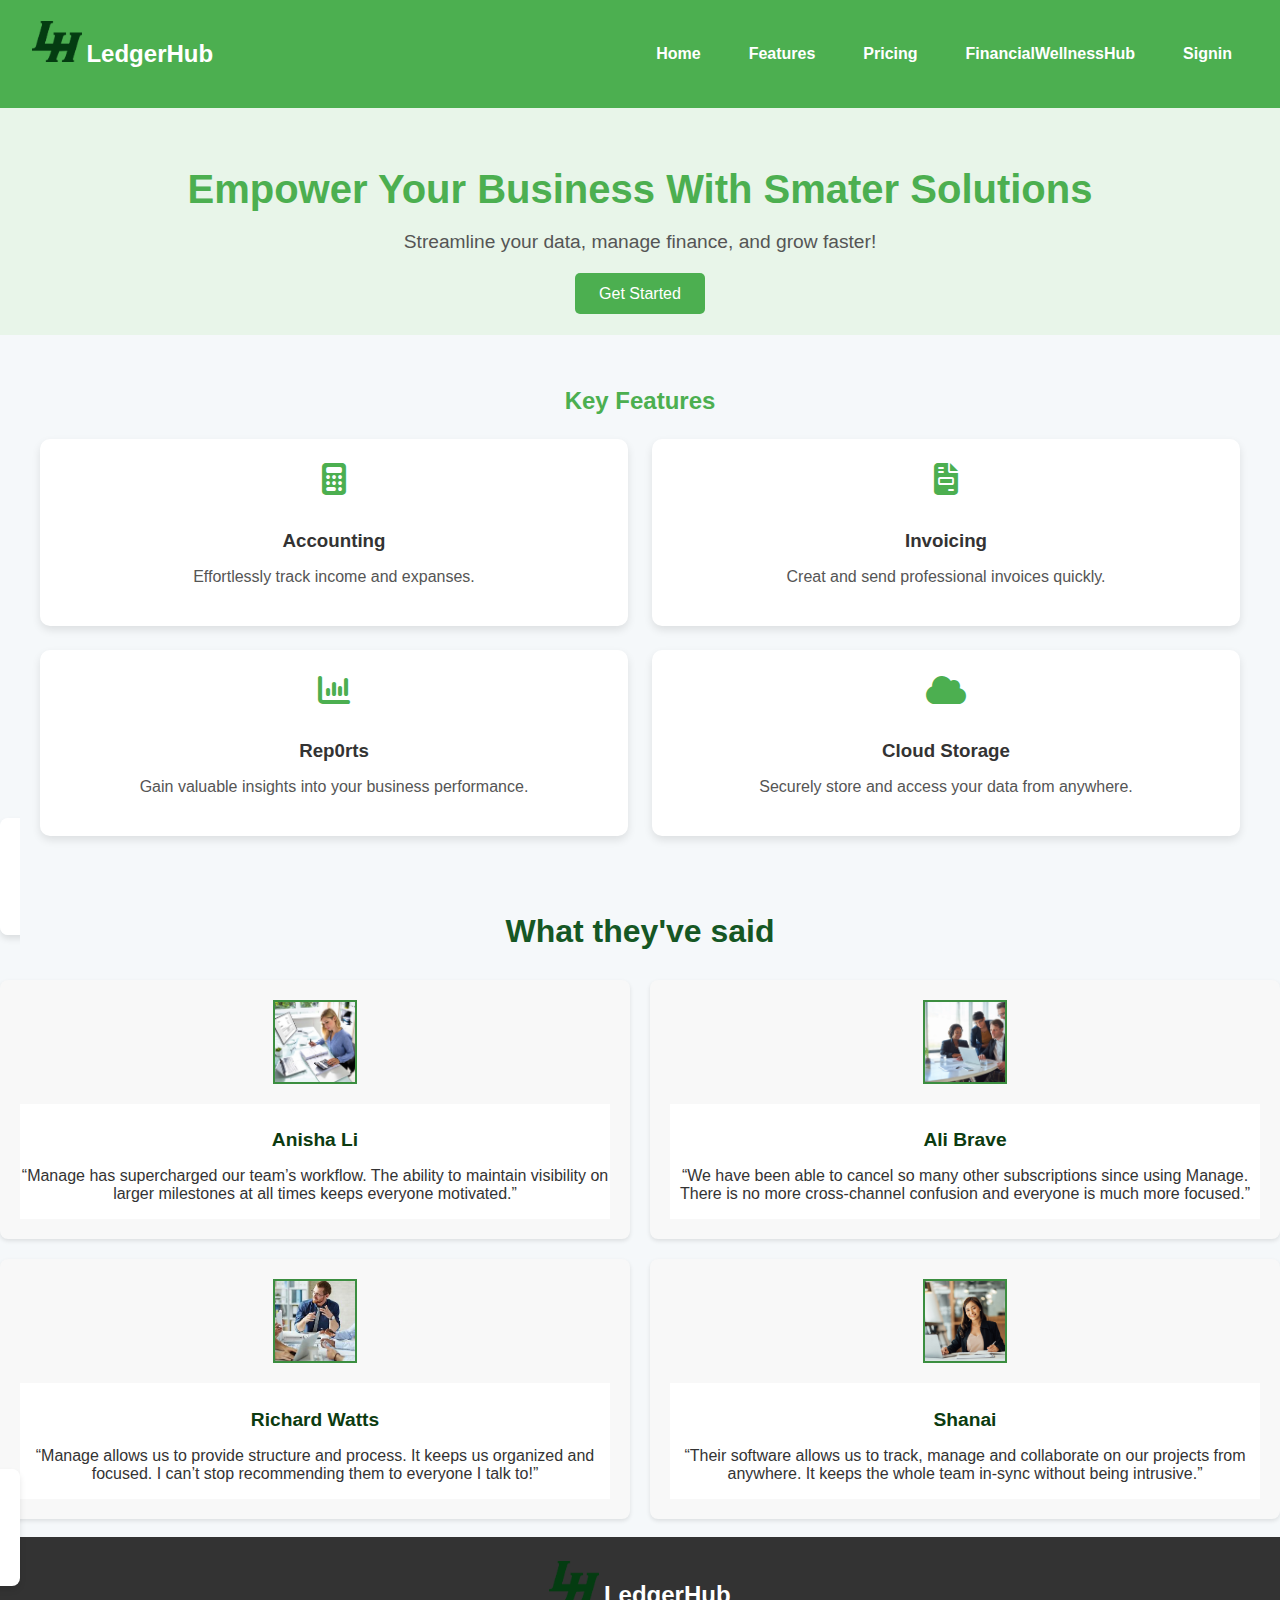
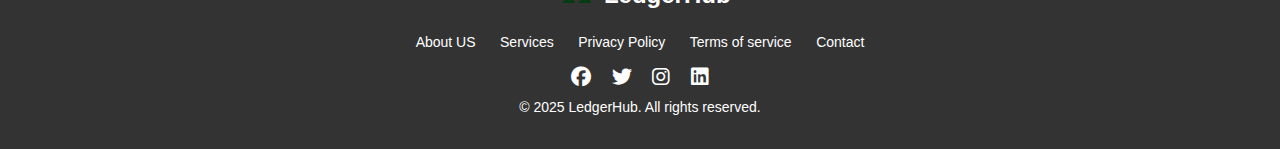
<file: Ledger-Hub/index.html>
<!DOCTYPE html>
<html lang="en">
<head>
    <meta charset="UTF-8">
    <meta name="viewport" content="width=device-width, initial-scale=1.0">
    <title>LedgerHub/home</title>
    <link rel="stylesheet" href="https://cdnjs.cloudflare.com/ajax/libs/font-awesome/6.7.2/css/all.min.css" integrity="sha512-Evv84Mr4kqVGRNSgIGL/F/aIDqQb7xQ2vcrdIwxfjThSH8CSR7PBEakCr51Ck+w+/U6swU2Im1vVX0SVk9ABhg==" crossorigin="anonymous" referrerpolicy="no-referrer" />
<link rel="stylesheet" href="style.css">
</head>
<body>
    <header>
        <div class="logo">
            <img src="images-Hub/logo.png">
           <a href="features.html"><h3 class="logo-tag">LedgerHub</h3></a> 
        </div>
        <nav>
            <ul>
                <li><a href="#">Home </a></li>
                <li><a href="features.html">Features</a></li>
                <li><a href="pricing.html">Pricing</a></li>
                
                <li><a href="financial_wellness_hub.html">FinancialWellnessHub</a></li>
                <li><a href="signin.html">Signin</a></li>
            </ul>
        </nav>
    </header>
    <section class="top">
    <h1>Empower Your Business With Smater Solutions</h1>
    <p>Streamline your data, manage finance, and grow faster!</p>
    <a href="#">Get Started</a>
    </section>
    <section class="feature-section">
        <h2>Key Features</h2>
    <div class="feature-cards">

        <div class="card">
            <a href="features.html"><i class="fa-solid fa-calculator"></i></a>
            <h3>Accounting</h3>
            <p>Effortlessly track income and expanses.</p>
        </div>

        <div class="card">
            <a href="features.html"><i class="fa-solid fa-file-invoice"></i></a>
            <h3>Invoicing</h3>
            <p>Creat and send professional invoices quickly.</p>
        </div>

        <div class="card">
           <a href="features.html"><i class="fa-solid fa-chart-column"></i></a> 
            <h3>Rep0rts</h3>
            <p>Gain valuable insights into your business performance.</p>
        </div>

        <div class="card">
            <a href="#"><i  class="fa-solid fa-cloud"></i></a>
            <h3>Cloud Storage</h3>
            <p>Securely store and access your data from anywhere.</p>
        </div>
    </div>
</section>

<secton class="testimonials">
<h2 class="testimonials-head">What they've said</h2> 
<div class="testimonial-container">
    <div class="testimonial-item">
        <img src="images-Hub/hub-img-1.webp" alt="user-image" class="test-img"/>
        <div class="testimonial-card">
            <h4 class="name">Anisha Li</h4>
            <p class="testimonial-paragraph"> “Manage has supercharged our team’s workflow. The ability to
                maintain visibility on larger milestones at all times keeps
                everyone motivated.”</p>
        </div>
    </div>

<div class="testimonial-item">
    <img src="images-Hub/hub-img-2.webp" alt="user-image" class="test-img"/>
    <div class="testimonial-card">
        <h4 class="name">Ali Brave</h4>
        <p class="testimonial-paragraph"> “We have been able to cancel so many other subscriptions since
            using Manage. There is no more cross-channel confusion and
            everyone is much more focused.”</p>
    </div>
</div>

<div class="testimonial-item">
    <img src="images-Hub/hub-img-3.jpeg" alt="user-image" class="test-img"/>
    <div class="testimonial-card">
        <h4 class="name">Richard Watts</h4>
        <p class="testimonial-paragraph"> “Manage allows us to provide structure and process. It keeps us
            organized and focused. I can’t stop recommending them to
            everyone I talk to!”</p>
    </div>
</div>

<div class="testimonial-item">
    <img src="images-Hub/hub-img-4.jpg" alt="user-image" class="test-img"/>
    <div class="testimonial-card">
    <h4 class="name">Shanai</h4>
    <p class="testimonial-paragraph"> “Their software allows us to track, manage and collaborate on
        our projects from anywhere. It keeps the whole team in-sync
        without being intrusive.”</p>
    </div>
</div>


</div>   
</secton>

<footer>
    <div class="logo">
        <img src="images-Hub/logo.png">
       <a href="index.html"><h3 class="logo-tag">LedgerHub</h3></a> 
    </div>
    <div class="footer-container">
        <div class="footer-links">
            <a href="">About US</a>
            <a href="">Services</a>
            <a href="">Privacy Policy</a>
            <a href="">Terms of service</a>
            <a href="">Contact</a>
        </div>
        <div class="footer-icon">
           <a> <i class="fa-brands fa-facebook"></i></a>
           <a>  <i class="fa-brands fa-twitter"></i></a>
            <a>  <i class="fa-brands fa-instagram"></i></a>
                <a>  <i class="fa-brands fa-linkedin"></i></a>
        </div>
        <p>&copy; 2025 LedgerHub. All rights reserved.</p>
    </div>
</footer>
</body>
</html>
</file>
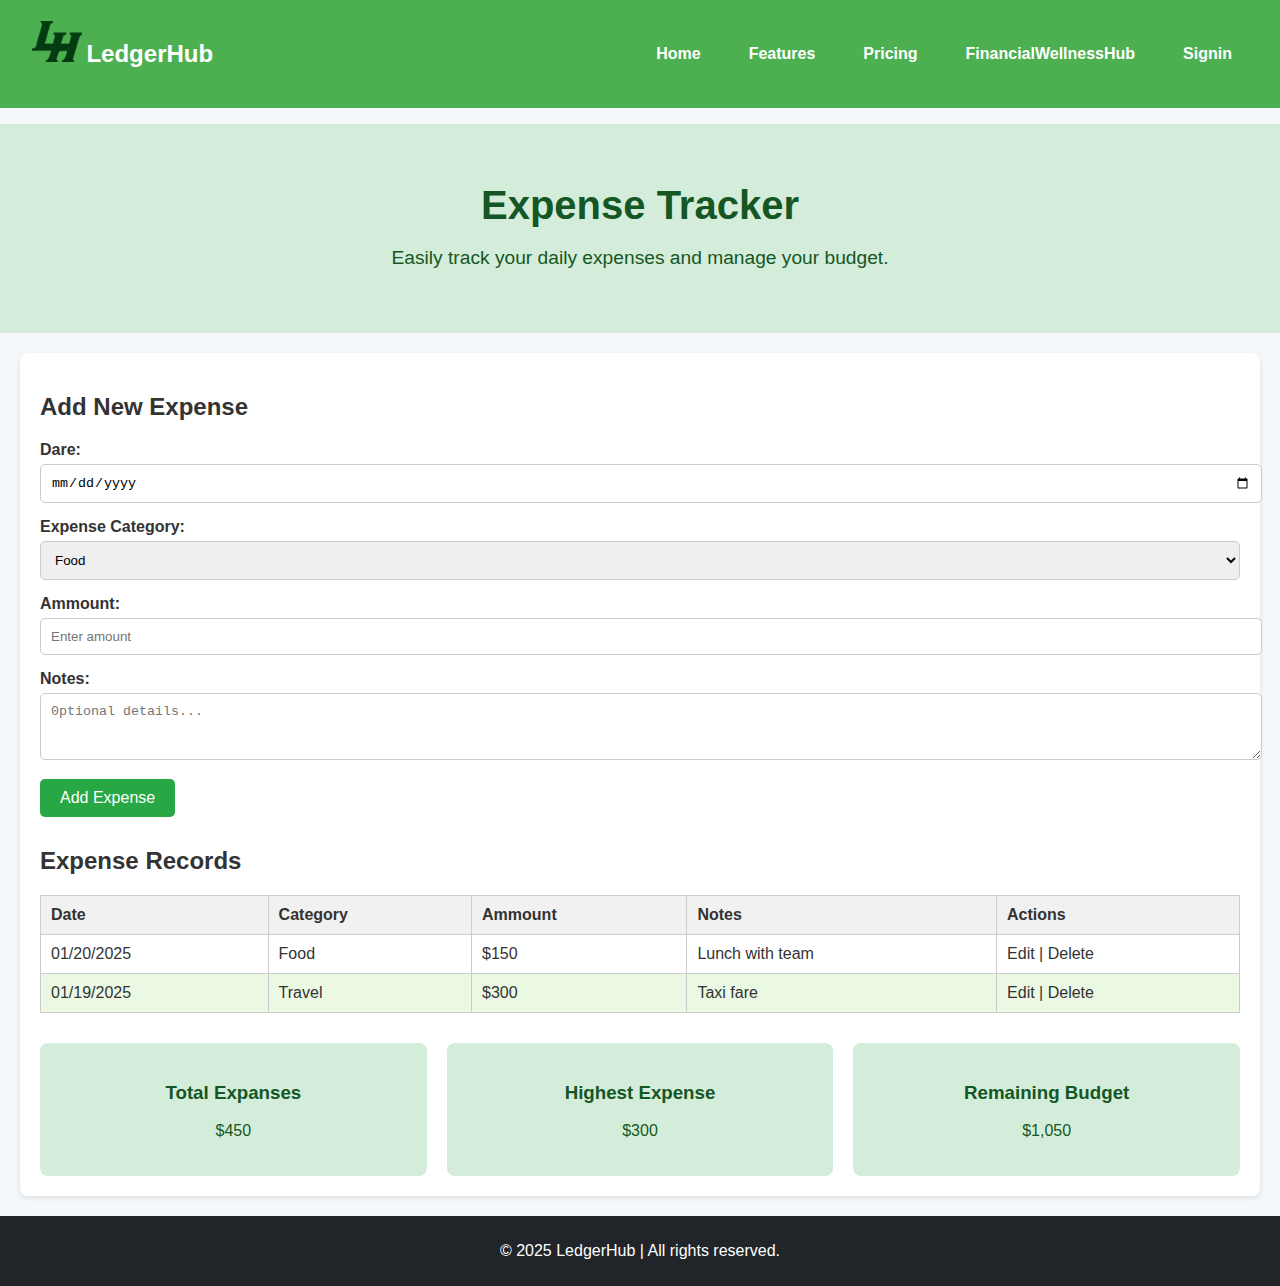
<file: Ledger-Hub/expense_tracker.html>
<!DOCTYPE html>
<html lang="en">
<head>
    <meta charset="UTF-8">
    <meta name="viewport" content="width=device-width, initial-scale=1.0">
    <title>Expense Tracker</title>
    <link rel="stylesheet" href="style.css">
</head>
<body>
    <header>
        <div class="logo">
            <img src="images-Hub/logo.png">
           <a href="index.html"><h3 class="logo-tag">LedgerHub</h3></a> 
        </div>
        <nav>
            <ul>
                <li><a href="index.html">Home </a></li>
                <li><a href="features.html">Features</a></li>
                <li><a href="pricing.html">Pricing</a></li>
                <li><a href="financial_wellness_hub.html">FinancialWellnessHub</a></li>
                <li><a href="signin.html">Signin</a></li>
                
            </ul>
        </nav>
    </header>
    <section class="expense" >
        <h1>Expense Tracker</h1>
        <p>Easily track your daily expenses and manage your budget.</p>
    </section>
    <div class="expense-container">

<div class="form-section">
    <h2>Add New Expense</h2>
    <form>
        <label for="date">Dare:</label>
        <input type="date" id="date" name="date" required>
        <label for="category">Expense Category:</label>
        <select id="category" name="category">
            <option value="food">Food</option>
            <option value="travel">Travel</option>
            <option value="utilities">Utilities</option>
            <option value="other">Other</option>
         </select>
         <label for="amount">Ammount:</label>
         <input type="number" id="amount" name="amount" placeholder="Enter amount" required>
         <label for="notes">Notes:</label>
         <textarea id="notes" name="notes" rows="3" placeholder="0ptional details..."></textarea>
         <button type="button">Add Expense</button>
    </form>
</div>
<!-- table -->
 <h2 class="table-head">Expense Records</h2>
 <table>
 <thead>
    <tr>
        <th>Date</th>
        <th>Category</th>
        <th>Ammount</th>
        <th>Notes</th>
        <th>Actions</th>
    </tr>
 </thead>
 <tbody>
    <tr>
        <td>01/20/2025</td>
        <td>Food</td>
        <td>$150</td>
        <td>Lunch with team</td>
        <td>Edit | Delete</td>
    </tr>
    <tr class="table-tr">
        <td>01/19/2025</td>
        <td>Travel</td>
        <td>$300</td>
        <td>Taxi fare</td>
        <td>Edit | Delete</td>
    </tr>
 </tbody>
</table>
<div class="totals">
    <div class="total-card">
        <h3>Total Expanses</h3>
        <p>$450</p>
    </div>
    <div class="total-card">
        <h3>Highest Expense</h3>
        <p>$300</p>
    </div>
    <div class="total-card">
        <h3>Remaining Budget</h3>
        <p>$1,050</p>
    </div>
</div>
    </div>
    <footer class="expense-footer">
        <p>&copy; 2025 LedgerHub | All rights reserved.</p>
    </footer>
</body>
</html>
</file>
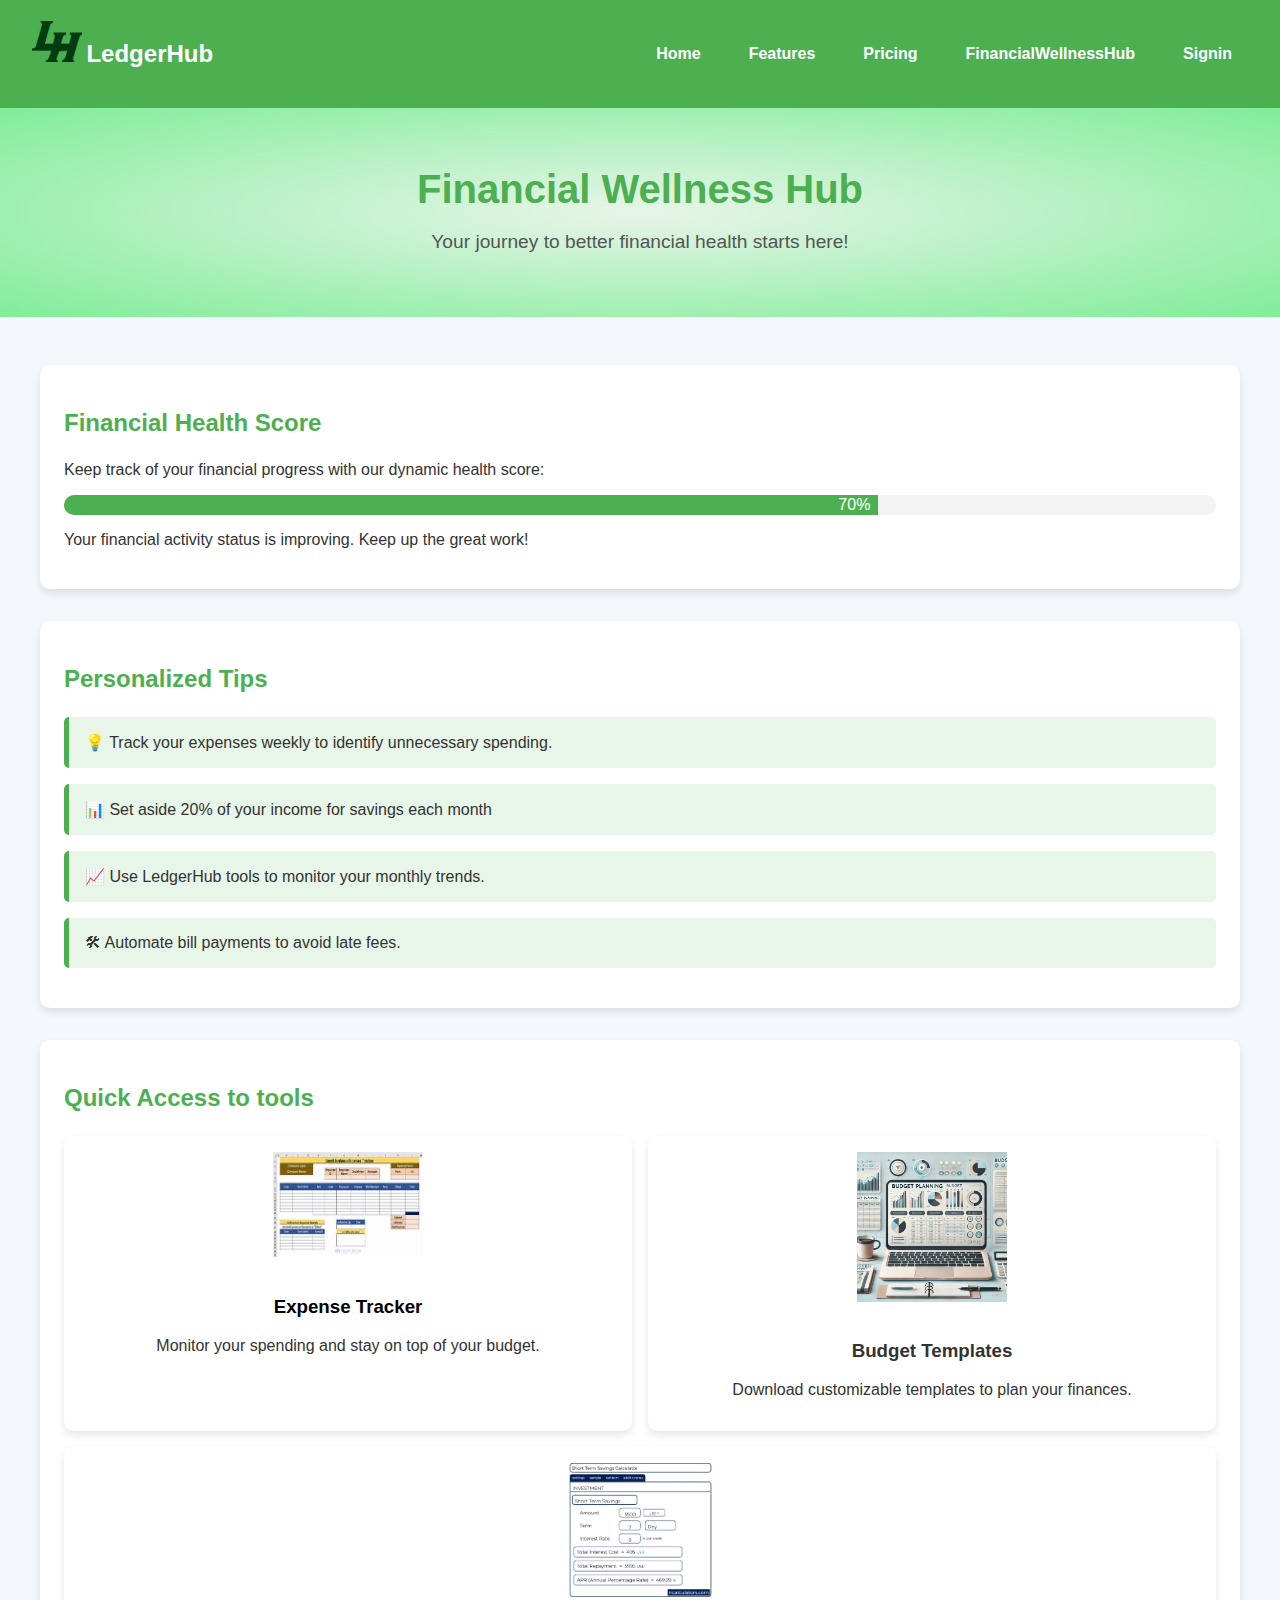
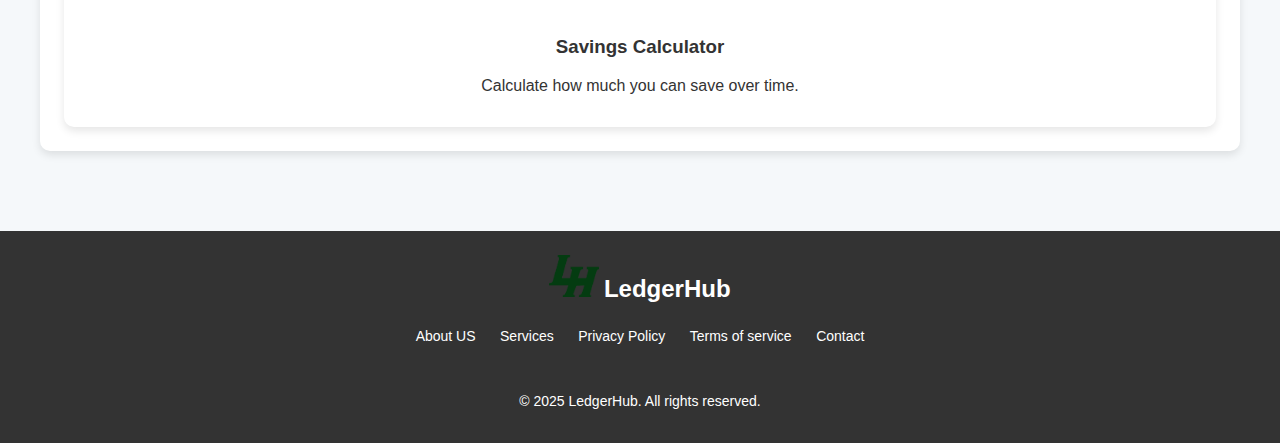
<file: Ledger-Hub/financial_wellness_hub.html>
<!DOCTYPE html>
<html lang="en">
<head>
    <meta charset="UTF-8">
    <meta name="viewport" content="width=device-width, initial-scale=1.0">
    <title>Financial Wellness Hub</title>
    <link rel="stylesheet" href="style.css">
</head>
<body>
    <header>
        <div class="logo">
            <img src="images-Hub/logo.png">
           <a href="index.html"><h3 class="logo-tag">LedgerHub</h3></a> 
        </div>
        <nav>
            <ul>
                <li><a href="index.html">Home </a></li>
                <li><a href="features.html">Features</a></li>
                <li><a href="pricing.html">Pricing</a></li>
               
                <li><a href="financial_wellness_hub.html">FinancialWellnessHub</a></li>
                <li><a href="signin.html">Signin</a></li>
            </ul>
        </nav>
    </header>
    <section class="top gradient" >
        <h1>Financial Wellness Hub</h1>
        <p>Your journey to better financial health starts here!</p>
    </section>
    <div class="main-container">

<div class="financial-card">
    <h2 class="financial-head">Financial Health Score</h2>
    <p class="financial-para">Keep track of your financial progress with our dynamic health score:</p>
    <div class="percentage-container">
        <div class="percentage-bar">
            <span>70%</span>
        </div>
    </div>
    <p class="financial-para">Your financial activity status is improving. Keep up the great work!</p>
</div>

<div class="financial-card">
   <h2 class="financial-head">Personalized Tips</h2> 
   <div class="financial-tips">
    <div class="tip">💡 Track your expenses weekly to identify unnecessary spending.</div>
    <div class="tip">📊 Set aside 20% of your income for savings each month</div>
    <div class="tip">📈 Use LedgerHub tools to monitor your monthly trends.</div>
    <div class="tip">🛠 Automate bill payments to avoid late fees.</div>
   </div>
</div>

<div class="financial-card-tools">
    <h2 class="financial-head">Quick Access to tools</h2>
    <div class="financial-tools">
        <!-- div 1 -->
        <div class="tool">
            <img src="images-Hub/expense-tracker-hub.jpeg" alt="expanse tracker"/>
           <h3 class="tool-head"><a href="expense_tracker.html">Expense Tracker</a></h3>
           <p>Monitor your spending and stay on top of your budget.</p>
       </div>
        <!-- div 2 -->
        <div class="tool">
            <img src="images-Hub/budget-hub.webp" alt="Budget Template"/>
            <h3 class="tool-head">Budget Templates</h3>
            <p>Download customizable templates to plan your finances.</p>
        </div>
        <!-- div 3 -->
        <div class="tool">
            <img src="images-Hub/savings-calculator-hub.webp" alt="saving calculator"/>
            <h3 class="tool-head">Savings Calculator</h3>
            <p>Calculate how much you can save over time.</p>
        </div>
    </div>
</div>

    </div>

    <footer>
        <div class="logo">
            <img src="images-Hub/logo.png">
           <a href="index.html"><h3 class="logo-tag">LedgerHub</h3></a> 
        </div>
        <div class="footer-container">
            <div class="footer-links">
                <a href="">About US</a>
                <a href="">Services</a>
                <a href="">Privacy Policy</a>
                <a href="">Terms of service</a>
                <a href="">Contact</a>
            </div>
            <div class="footer-icon">
               <a> <i class="fa-brands fa-facebook"></i></a>
               <a>  <i class="fa-brands fa-twitter"></i></a>
                <a>  <i class="fa-brands fa-instagram"></i></a>
                    <a>  <i class="fa-brands fa-linkedin"></i></a>
            </div>
            <p>&copy; 2025 LedgerHub. All rights reserved.</p>
        </div>
    </footer>
</body>
</html>
</file>
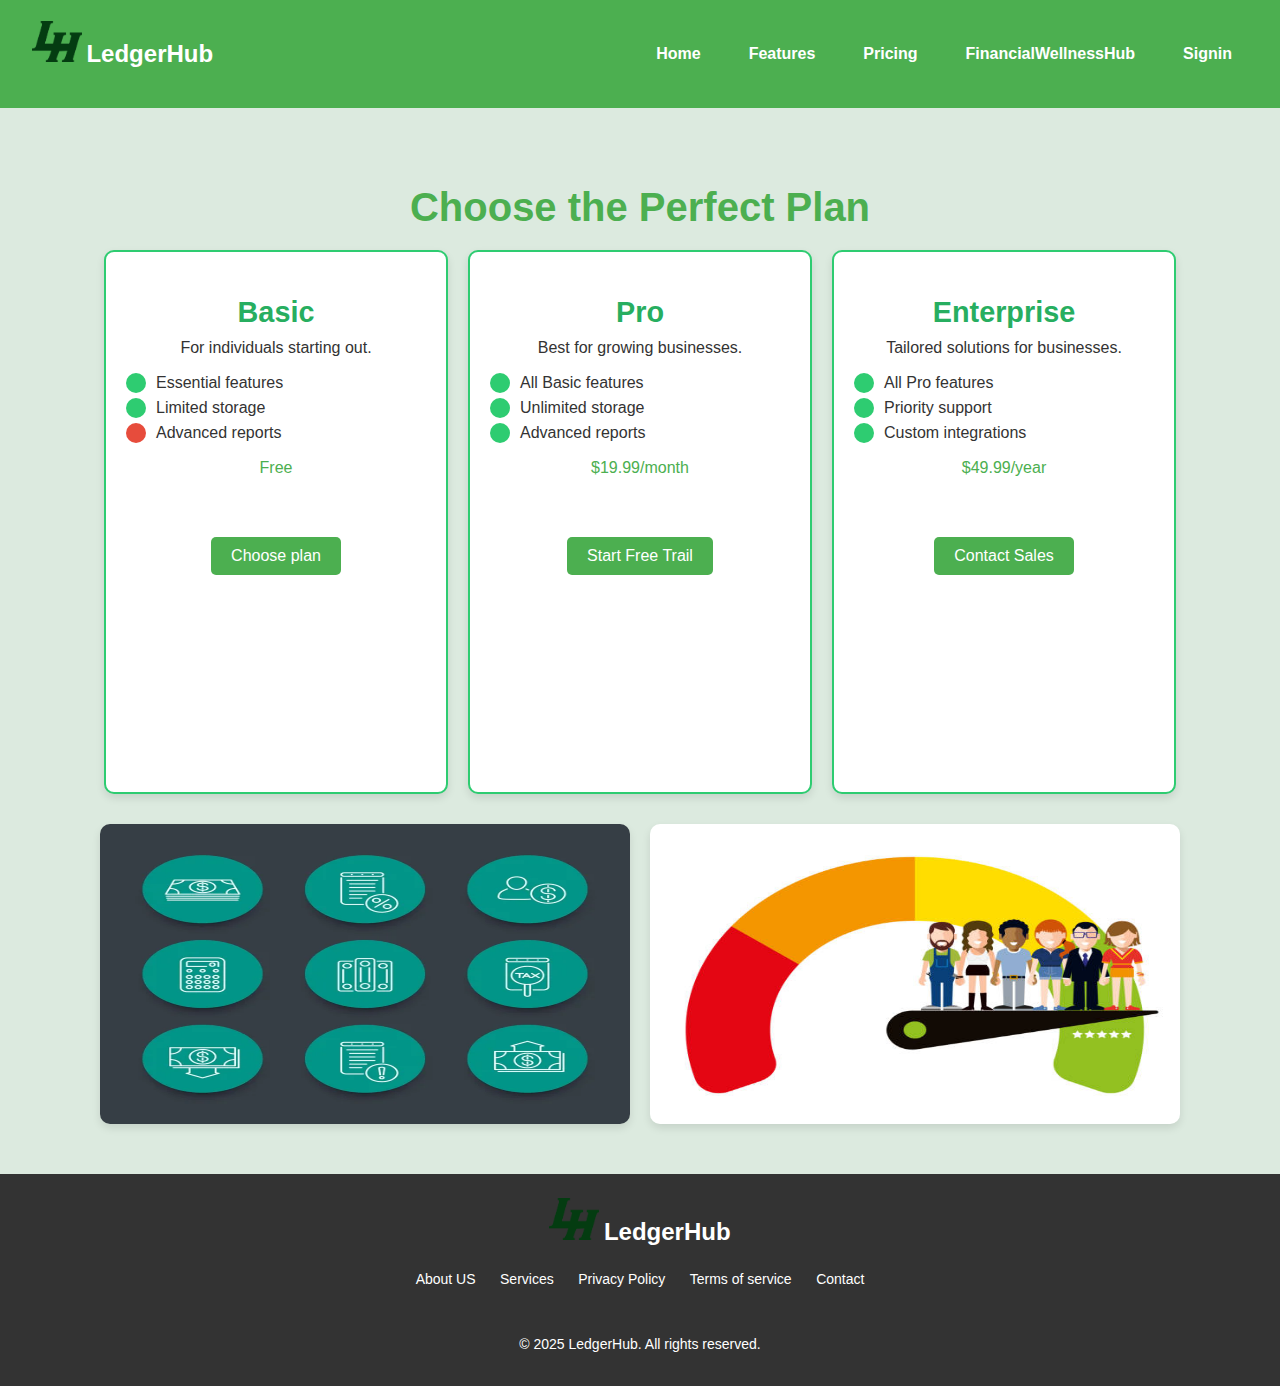
<file: Ledger-Hub/pricing.html>
<!DOCTYPE html>
<html lang="en">
<head>
    <meta charset="UTF-8">
    <meta name="viewport" content="width=device-width, initial-scale=1.0">
    <title>Pricing/LedgerHub</title>
    <link rel="stylesheet" href="style.css">
</head>
<body>
    <header>
        <div class="logo">
            <img src="images-Hub/logo.png">
           <a href="index.html"><h3 class="logo-tag">LedgerHub</h3></a> 
        </div>
        <nav>
            <ul>
                <li><a href="index.html">Home </a></li>
                <li><a href="features.html">Features</a></li>
                <li><a href="pricing.html">Pricing</a></li>
                <li><a href="financial_wellness_hub.html">FinancialWellnessHub</a></li>
                <li><a href="signin.html">Signin</a></li>
                
            </ul>
        </nav>
    </header>
  <section class="pricing-section">
    <h1>Choose the Perfect Plan</h1>
    
     <div class="pricing-cards-main">

        <div class="pricing-card">
        <h2>Basic</h2>
        <p>For individuals starting out.</p>
        <ul>
            <li><span class="circle"></span>Essential features</li>
            <li><span class="circle"></span>Limited storage</li>
            <li><span class="circle-non"></span>Advanced reports</li>
        </ul>
        <p class="price">Free</p>
        <button>Choose plan</button>
     </div>
      
<div class="pricing-card">
    <h2>Pro</h2>
    <p>Best for growing businesses.</p>
    <ul>
        <li><span class="circle"></span>All Basic features</li>
        <li><span class="circle"></span>Unlimited storage</li>
        <li><span class="circle"></span>Advanced reports</li>
    </ul>
    <p class="price">$19.99/month</p>
    <button>Start Free Trail</button>
</div>
<div class="pricing-card">
    <h2>Enterprise</h2>
    <p>Tailored solutions for businesses.</p>
    <ul>
        <li><span class="circle"></span>All Pro features</li>
        <li><span class="circle"></span>Priority support</li>
        <li><span class="circle"></span>Custom integrations</li>
    </ul>
    <p class="price">$49.99/year</p>
    <button>Contact Sales</button>
</div>
</div>

<div class="illustration">
    <img src="images-Hub/tool-illustration.jpg" alt="Business tools illustration">
    <img src="images-Hub/happy-customer.jpg" alt="Happy customer illustration">
</div>
  </section> 
  <footer>
    <div class="logo">
        <img src="images-Hub/logo.png">
       <a href="index.html"><h3 class="logo-tag">LedgerHub</h3></a> 
    </div>
    <div class="footer-container">
        <div class="footer-links">
            <a href="">About US</a>
            <a href="">Services</a>
            <a href="">Privacy Policy</a>
            <a href="">Terms of service</a>
            <a href="">Contact</a>
        </div>
        <div class="footer-icon">
           <a> <i class="fa-brands fa-facebook"></i></a>
           <a>  <i class="fa-brands fa-twitter"></i></a>
            <a>  <i class="fa-brands fa-instagram"></i></a>
                <a>  <i class="fa-brands fa-linkedin"></i></a>
        </div>
        <p>&copy; 2025 LedgerHub. All rights reserved.</p>
    </div>
</footer> 
</body>
</html>
</file>
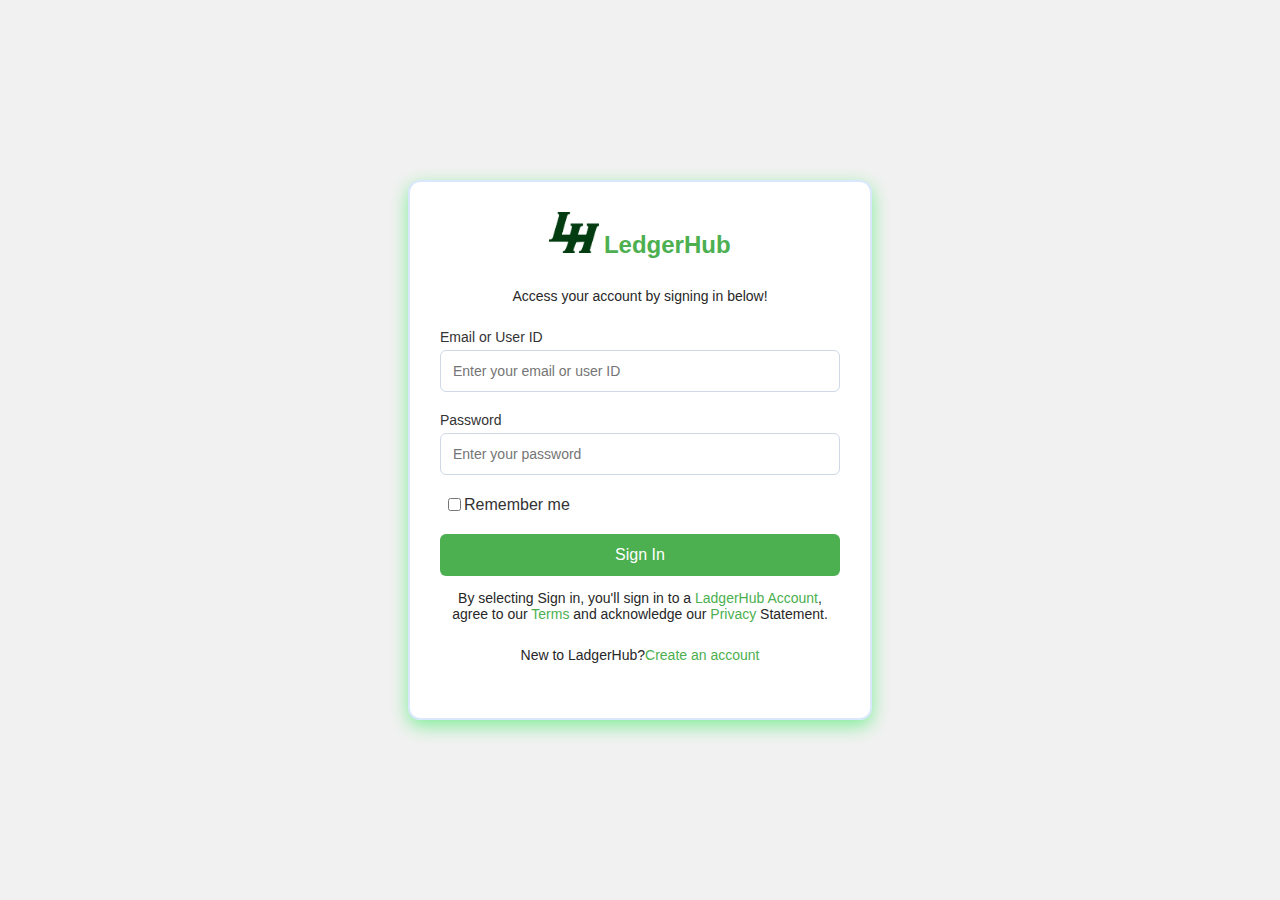
<file: Ledger-Hub/signin.html>
<!DOCTYPE html>
<html lang="en">
<head>
    <meta charset="UTF-8">
    <meta name="viewport" content="width=device-width, initial-scale=1.0">
    <title>Sign In/LedgerHub</title>
    <link rel="stylesheet" href="style.css">
</head>
<body class="signin-main">
   <div class="signin-body">
    <div class="signin-logo">
        <img src="images-Hub/logo.png">
       <a href="index.html"><h1>LedgerHub</h3></a> 
       <p>Access your account by signing in below!</p>
    </div>
       <form>
        <div class="form-div">
            <label for="email">Email or User ID</label>
            <input type="email" id="email" placeholder="Enter your email or user ID" required>
        </div>
        <div class="form-div">
            <label for="password">Password</label>
            <input type="password" id="password" placeholder="Enter your password" required>
        </div>
        <div class="form-remem">
            <input type="checkbox" id="remember-me">
            <label for="remember-me">Remember me</label>
        </div>
        <button type="submit" class="button">Sign In</button>
       </form>
<div class="form-para">
    <p>By selecting Sign in, you'll sign in to a <a href="" >LadgerHub Account</a>, agree to our <a href="">Terms</a> and acknowledge our <a href="">Privacy</a> Statement.</p>
    <p>New to LadgerHub?<a href="#">Create an account</a></p>
</div>

    
   </div> 
</body>
</html>
</file>
<file: Ledger-Hub/style.css>
body {
    font-family: Arial, sans-serif;
    margin: 0;
    padding: 0;
    background-color: #f5f8fa;
    color: #333;
}
header{
    background-color: #4cAF50;
    color: white;
    padding: 1rem 2rem;
    display: flex;
    align-items: center;
    justify-content: space-between;
    
}
.logo img{
    width: 50px;
    /* display: flex; */
}
.logo-tag{
    display: inline-block;
    font-size: 1.5rem;
    color: white;
}
.logo-tag a{
    text-decoration: none;
    color: white;
}
.logo-tag:hover{
    color: #eaf8e4;
}
nav ul {
    list-style: none;
    padding: 0;
    margin: 0;
    display: flex;
    gap: 1rem;
    flex-wrap: wrap;
}
nav ul li{
    display: inline;
}
nav ul li a { 
    color: white;
    text-decoration: none;
    font-weight: bold;
    padding: 0.5rem 1rem;
    border-radius: 5px;
    transition: background 0.3s;
}
nav ul li a:hover{
    background: #3b8e40;
}
.top{
    text-align: center;
    background: #e8f5e9;
    padding: 2rem 1rem;
}
.gradient {
    background-image: radial-gradient(#e8f5e9, #80ed99);
}

.top h1{
    color: #4cAF50;
    font-size: 2.5rem;
    margin-bottom: 1rem;
}
.top p{
    font-size: 1.2rem;
    margin-bottom: 2rem;
    color: #555;
}
.top a{
    background: #4cAF50;
    color: white;
    padding: 0.75rem 1.5rem;
    border: none;
    border-radius: 5px;
    font-size: 1rem;
    text-decoration: none;
    cursor: pointer;
    transition: background 0.3s;
}
.top a:hover {
    background: #3b8e40;
}
.feature-section {
    padding: 2rem 1rem;
    text-align: center;
}
.feature-section h2 {
    color: #4cAF50;
    margin-bottom: 1.5rem;
}
.feature-cards {
    display: grid;
    grid-template-columns: repeat(2, minmax(250px, 1fr));
    gap: 1.5rem;
    max-width: 1200px;
    margin: 0 auto;
}
.card {
    background: white;
    box-shadow: 0 4px 8px rgba(0, 0, 0, 0.1);
    border-radius: 10px;
    padding: 1.5rem;
    text-align: center;
    transition: transform 0.2s;
}
.card:hover {
    transform: translateY(-5px);
}
.card i {
    font-size: 2rem;
    color: #4cAF50;
    margin-bottom: 1rem;
}
.card i:hover{
    color: #3b8e40;
}
.card h3{
    margin-bottom: 0.5rem;
    color: #333;
}
.card p{
    color: #555;
}
.test-img {
    max-width: 100%;
}
@media(max-width: 768px){
    .feature-cards{
        grid-template-columns: 1fr;
    }
}
.testimonials {
    padding: 50px 20px;
   text-align: center;
   background-color: #ffffff;
   box-shadow: 0 4px 6px rgba(0, 0, 0, 0.1);
   border-radius: 8px;
   max-width: 1200px;
   margin: 20px auto;
}
.testimonials-head {
    font-size: 2rem;
    margin-bottom: 30px;
    color: #155724;
}
.testimonial-container {
   display: grid;
   grid-template-columns: repeat(2, minmax(250px, 1fr));
   gap: 20px;
    
}
.testimonial-item{
    display: flex;
    flex-direction: column;
    align-items: center;
   background-color: #f8f8f8;
   border-radius: 8px;
   padding: 20px;
   box-shadow: 0 2px 4px rgba(0, 0, 0, 0.1);
   transition: transform 0.3s;
}
.testimonial-item:hover {
    transform: scale(1.05);
}
   
.test-img{
    width: 80px;
    height: 80px;
    border: 2px solid #3b8e40;
    object-fit: cover;
    margin-bottom: 20px;
    
}
.testimonial-card{
    background: white;
    /* text-align: center; */
}
.name {
    font-size: 1.2rem;
    font-weight: bold;
    margin-bottom: 10px;
    color: #0c3b10;
}
.testimonial-peragraph{
    font-size: 0.95rem;
    /* text-align: center; */
    line-height: 1.6rem;
    padding: 1rem 0;
    color: #666;
}
@media(max-width: 768px){
    .testimonial-container{
      grid-template-columns: 1fr;  
    }
}
@media(max-width: 768px){
    header{
        flex-wrap: wrap;

    }
}

footer{
    background-color: #333;
    color: white;
    padding: 20px 0;
    text-align: center;
}
.footer-container{
width: 90%;
max-width: 1200px;
margin: auto;

}
.footer-links{
    margin-bottom: 15px;
}
.footer-links a{
    color: white;
    text-decoration: none;
    margin: 0 10px;
    font-size: 14px;
}
.footer-links a:hover {
    color: #28a745;
}
.footer-container p{
    font-size: 14px;
    margin-top: 10px;
}
.footer-icon a{
    color: white;
    margin: 0 8px;
    font-size: 20px;
    text-decoration: none;
}

.footer-icon a:hover{
    color: #28a745;
}


/* financial-wellness-hub  page*/
.main-container{
    max-width: 1200px;
    margin: 2rem auto;
    padding: 1rem;
    /* background: #80ed99; */
}
.financial-card{
    background: white;
    box-shadow: 0 4px 8px rgba(0, 0, 0, 0.1);
    border-radius: 10px;
    margin-bottom: 2rem;
    padding: 1.5rem;
    transition: transform 0.2s;
}
.financial-card:hover{
    transform: translate(-5px);
}
.financial-head{
    color: #4cAF50;
    margin-bottom: 1em;
}
.percentage-container{
    margin: 1rem 0;
}
.percentage-bar{
    background: #f3f3f3;
    border-radius: 10px;
    overflow: hidden;
    position: relative;
    height: 20px;
}
.percentage-bar span{
    display: block;
    height: 100%;
    width: 70%;
    background-color: #4cAF50;
    text-align: right;
    line-height: 20px;
    color: white;
    padding-right: 0.5rem;
}
.financial-tips{
    /* display: flex; */
    flex-wrap: wrap;
    gap: 1rem;
}
.tip{
    background: #e8f5e9;
    border-left: 5px solid #4cAF50;
    padding: 1rem;
    border-radius: 5px;
    margin-bottom: 1rem;
    

}
.financial-card-tools{
    background: white;
    box-shadow: 0 4px 8px rgba(0, 0, 0, 0.1);
    border-radius: 10px;
    margin-bottom: 2rem;
    padding: 1.5rem;
}
.tool img{
    max-width: 150px;
    margin-bottom: 1rem;
}
.financial-tools{
    display: flex;
    flex-wrap: wrap;
    gap: 1rem;
}
.tool{
    background: #ffffff;
    box-shadow: 0 4px 8px rgba(0, 0, 0, 0.1);
    border-radius: 10px;
    padding: 1rem;
    text-align: center;
    transition: transform 0.2s;
    flex: 1 1 calc(33.333% - 1rem);
}
.tool:hover{
    transform: translateY(-5px);
}
.tool-head a{
    text-decoration: none;
    color: black;
    transition: color 0.2s;
    cursor: progress;
}
.tool-head a:hover{
    color: #3b8e40;
}

/* Expense tracker page */
.expense{
    text-align: center;
    background: #d4edda;
    padding: 2rem 1rem;
    color: #155724;
    margin-top: 1rem;
}
.expense h1{
    font-size: 2.5rem;
    margin-bottom: 1rem;
}
.expense p{
    font-size: 1.2rem;
    margin-bottom: 2rem; 
}
.expense-container{
    max-width: 1200px;
    margin: 20px auto;
    padding: 20px;
    background: white;
    box-shadow: 0 2px 5px rgba(0, 0, 0, 0.1);
    border-radius: 8px;
}
.form-section{
    margin-bottom: 30px;
}
.form-section label {
    display: block;
    margin-bottom: 5px;
    font-weight: bold;
}
.form-section input{
    width: 100%;
    padding: 10px;
    margin-bottom: 15px;
    border: 1px solid #ccc;
    border-radius: 5px;
}
.form-section select {
    width: 100%;
    padding: 10px;
    margin-bottom: 15px;
    border: 1px solid #ccc;
    border-radius: 5px;
}
.form-section textarea{
    width: 100%;
    padding: 10px;
    margin-bottom: 15px;
    border: 1px solid #ccc;
    border-radius: 5px;
}
.form-section button {
    background-color: #28a745;
    color: white;
    border: none;
    padding: 10px 20px;
    font-size: 1em;
    border-radius: 5px;
    cursor: pointer;
}
.form-section button:hover{
    background-color: #3b8e40;
}
table{
    width: 100%;
    border-collapse: collapse;
    margin-bottom: 30px;
}
table th{
    padding: 10px;
    text-align: left;
    border: 1px solid #ccc;
    background-color: #f1f1f1;
}
table td {
    padding: 10px;
    text-align: left;
    border: 1px solid #ccc;
}
.table-tr{
    background-color: #eaf8e4;
}
.totals{
display: flex;
gap: 20px;
justify-content: space-between;
}
.total-card{
    flex: 1;
    background-color: #d4edda;
    color: #155724;
    padding: 20px;
    text-align: center;
    border-radius: 8px;
}
.expense-footer{
    background-color: #212529;
    color: white;
    text-align: center;
    padding: 10px;
    margin-top: 20px;
}


/* Feature page */

.feature-top{
    background-color: #eaf8e4;
    color: #4cAF50;
    text-align: center;
    padding: 2rem 1rem;
    height: 150px;
    align-items: center;
}
.feature-top h1 {
    margin-bottom: 1rem;
    font-size: 2.5rem;
}
.feature-top p{
    margin: 5px 0 0;
    font-size: 1.2rem;
}
.feature-container{
    max-width: 1200px;
    margin: 20px auto;
    padding: 20px;
    background: white;
    box-shadow: 0 2px 5px rgba(0, 0, 0, 0.1);
    border-radius: 8px;
}
.accounting-sec{
    margin-bottom: 40px;
    padding: 20px;
}
.accounting-sec h2{
font-size: 2em;
color: #4cAF50;
margin-bottom: 10px;
}
.accounting-sec p{
    font-size: 1.2em;
    line-height: 1.6;
    margin-bottom: 15px;
}
.accounting-sec img{
    max-width: 100%;
    display: block;
    margin: 10px auto;
    
}
.icon{
    max-width: 100%;
    display: block;
    margin: 10px auto;
    font-size: 3em;
    color: #3b8e40;
}
.accounting-sec-one{
    display: flex;
    flex-wrap: wrap;
    gap: 20px;
}
.feature-card{
    flex: 1;
    min-width: 300px;
    background-color: #eaf8e4;
    border-radius: 8px;
    box-shadow: 0 2px 5px rgba(0, 0, 0, 0.1);
    padding: 20px;
    text-align: center;
    transition: transform 0.3s ease;
}
.feature-card:hover{
    transform: scale(1.05);
}
.accounting-sec{
    animation: fadein 2s ease-in-out;
}
@keyframes fadein {
    from{
        opacity: 0;
    }
    to{
        opacity: 1;
    }
}



/* pricing-page */
.pricing-section{
    text-align: center;
    padding: 50px 20px;
    background-color: #dceadf;
}
.pricing-section h1{
    font-size: 2.5rem;
    color: #4cAF50;
    margin-bottom: 20px;
}
.pricing-cards-main{
    display: flex;
    justify-content: center;
    gap: 20px;
    flex-wrap: wrap;
}
.pricing-card{
    background-color: #fff;
    border: 2px solid #2ecc71;
    border-radius: 10px;
    box-shadow: 0 4px 8px rgba(0, 0, 0, 0.1);
    width: 300px;
    height: 500px;
    padding: 20px;
    transition: transform 0.3s ;
}
.pricing-card:hover{
    transform: scale(1.05);
}
.pricing-card h2{
font-size: 1.8rem;
color: #27ae60;
margin-bottom: 10px;
}
.pricing-card p{
   font-size: 1rem;
   margin: 10px 0; 
}
.pricing-card ul{
    list-style: none;
    padding: 0;
}
.pricing-card ul li{
    font-size: 1rem;
    margin: 5px 0;
    display: flex;
    align-items: center;
}
.pricing-card ul li span{
    display: inline-block;
    width: 20px;
    height: 20px;
    margin-right: 10px;
    border-radius: 50%;
}
 .circle{
    background-color: #2ecc71;
}
.circle-non{
    background-color: #e74c3c;
}
.price{
    font-size: 2rem;
    color: #4cAF50;
    margin: 20px 0;
}
.pricing-card button{
    margin-top: 50px;
    background-color: #4cAF50;
    color: white;
    border: none;
    padding: 10px 20px;
    font-size: 1rem;
    border-radius: 5px;
    cursor: pointer;
}
.pricing-card button:hover{
    background-color: #3b8e40;
}
.illustration{
    margin-top: 30px;
    display: flex;
    justify-content: center;
    flex-wrap: wrap;
    gap: 20px;
}
.illustration img{
    width: 530px;
    height: 300px;
    border-radius: 10px;
    box-shadow: 0 4px 8px rgba(0, 0, 0, 0.1);
}


/* sign-in-page */
.signin-main{
    margin: 0;
    padding: 0;
    background-color: #f1f1f1;
    display: flex;
    justify-content: center;
    align-items: center;
    height: 100vh;
}
.signin-body{
    width: 100%;
    max-width: 400px;
    background: #ffffff;
    border-radius: 12px;
    box-shadow: 0 6px 18px #80ed99;
    padding: 30px;
    text-align: center;
    border: 2px solid#d9e8fc;
}
.signin-body h1{
    font-size: 24px;
    color: #4cAF50;
    margin-bottom: 15px;
    display: inline-block;
}
.signin-logo img{
    width: 50px;
}
.signin-logo a{
    text-decoration: none;
}
.signin-body p{
    font-size: 14px;
    color: #272727;
    margin-bottom: 25px;
}
.form-div{
    margin-bottom: 20px;
    text-align: left;
}
.form-div input{
    font-size: 14px;
    width: 100%;
    box-sizing: border-box;
    padding: 12px;
    border: 1px solid #cfd9e6;
    border-radius: 6px;
   transition: border-color 0.3s;
}
.form-div label{
    display: block;
    font-size: 14px;
    color: #333;
    margin-bottom: 5px;
}
.form-div input:focus{
    border-color: #3b8e40;
    outline: none;
}
.form-remem{
    display: flex;
    align-items: center;
    margin-bottom: 20px;
}
.form-remem input{
    margin-left: 8px;
}
.button{
    width: 100%;
    display: inline-block;
    font-size: 16px;
    text-decoration: none;
    padding: 12px;
    color: white;
    background-color: #4cAF50;
    border: none;
    border-radius: 6px;
    cursor: pointer;
   
    transition: background-color 0.3s;
}
.button:hover{
    background-color: #155724;
}
.form-para a{
    color: #4cAF50;
    text-decoration: none;
}
.form-para a:hover{
    text-decoration: underline;
}
</file>
